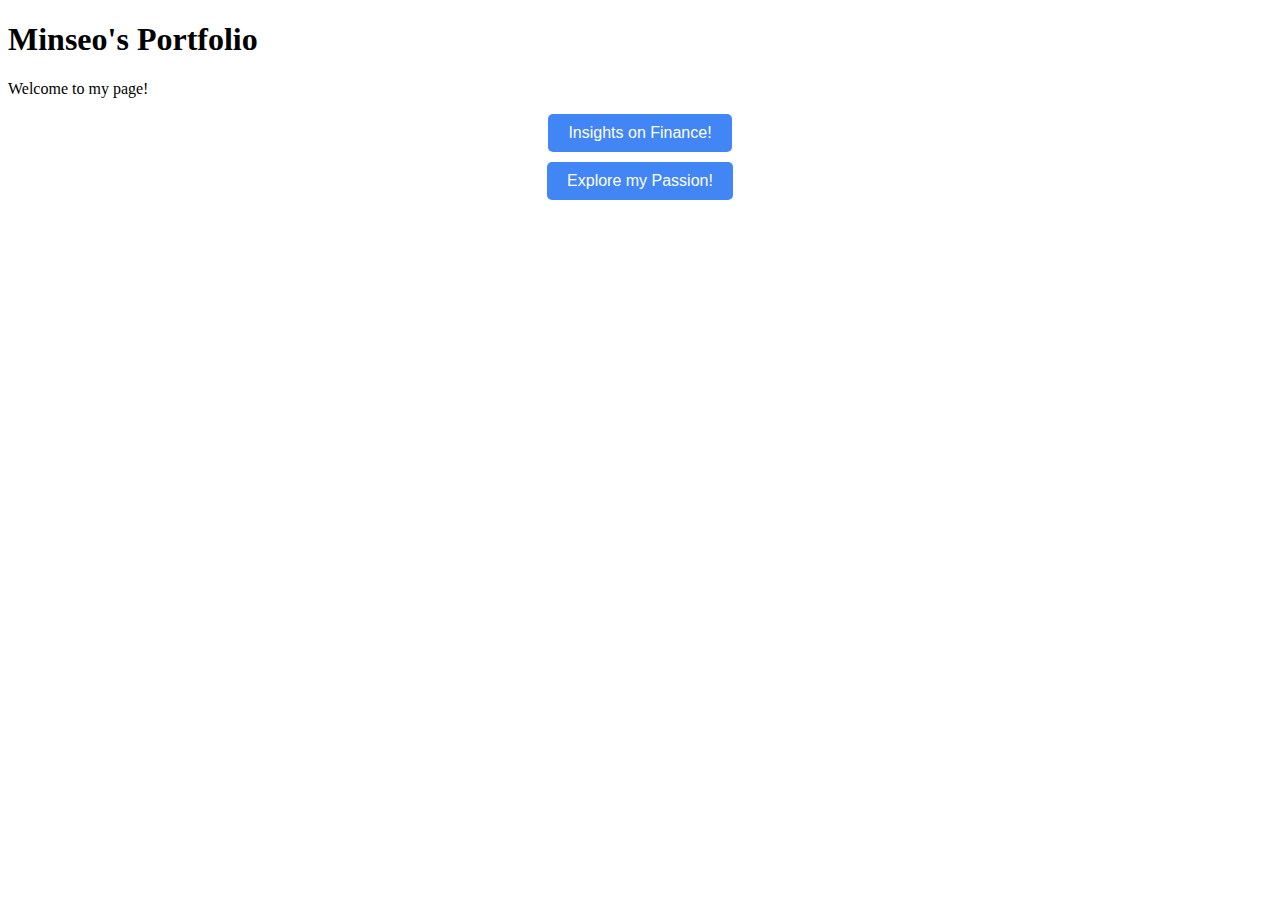
<file: index.html>
<!DOCTYPE html>
<html lang="en">
<head>
    <link rel="stylesheet" href="style.css">
    <meta charset="UTF-8">
    <meta name="viewport" content="width=device-width, initial-scale=1.0">
    <title>Minseo's Portfolio</title>
    <style>
        button {
            display: block; /* 버튼을 블록 요소로 설정 */
            margin: 10px auto; /* 버튼을 위아래로 간격 추가하고 중앙 정렬 */
            padding: 10px 20px;
            background-color: #4285f4;
            color: white;
            font-size: 16px;
            border: none;
            border-radius: 5px;
            cursor: pointer;
        }
        button:hover {
            background-color: #357ae8;
        }
    </style>
</head>
<body>
    <h1>Minseo's Portfolio</h1>
    <p>Welcome to my page!</p>

    <!-- 버튼 -->
    <button onclick="window.location.href='secondpage.html';">Insights on Finance!</button>
<button onclick="window.location.href='minseouva.html';">Explore my Passion!</button>
</body>
</html>
</file>
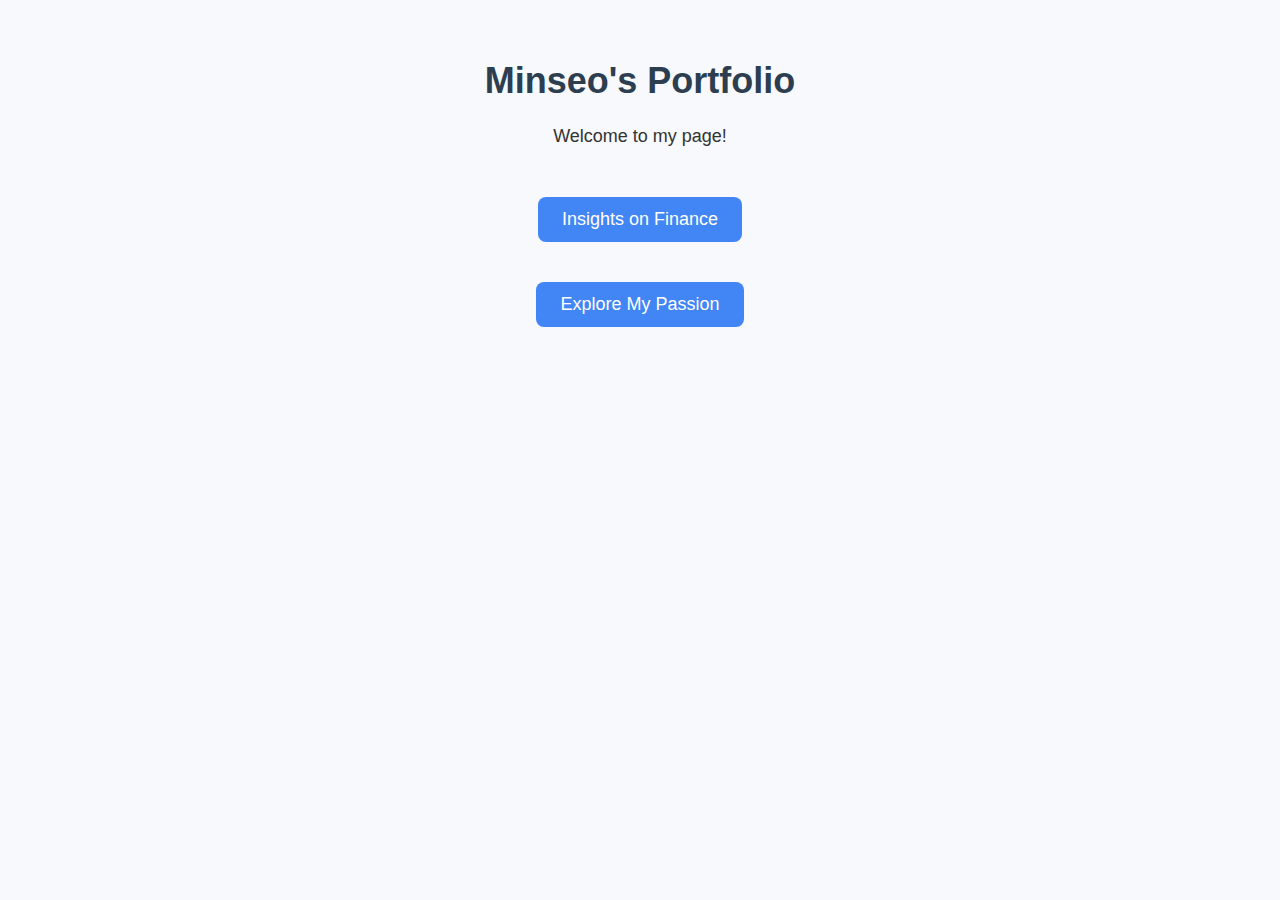
<file: Webpage/index.html>
<!DOCTYPE html>
<html lang="en">
<head>
    <meta charset="UTF-8">
    <meta name="viewport" content="width=device-width, initial-scale=1.0">
    <title>Minseo's Portfolio</title>
    <link rel="stylesheet" href="../style.css">
    <style>
        body {
            font-family: Arial, sans-serif;
            text-align: center;
            background-color: #f7f9fc;
            color: #333;
            margin: 0;
            padding: 0;
        }

        h1 {
            margin-top: 60px;
            font-size: 36px;
            color: #2c3e50;
        }

        p {
            font-size: 18px;
            margin-bottom: 40px;
        }

        .button-container {
            display: flex;
            flex-direction: column;
            align-items: center;
            gap: 20px;
        }

        button {
            padding: 12px 24px;
            background-color: #4285f4;
            color: white;
            font-size: 18px;
            border: none;
            border-radius: 8px;
            cursor: pointer;
            transition: background-color 0.3s ease, transform 0.2s ease;
        }

        button:hover {
            background-color: #357ae8;
            transform: translateY(-2px);
        }
    </style>
</head>
<body>
<h1>Minseo's Portfolio</h1>
<p>Welcome to my page!</p>

<div class="button-container">
    <button onclick="window.location.href='financeinsight.html';">Insights on Finance</button>
    <button onclick="window.location.href='minseouva.html';">Explore My Passion</button>
</div>
</body>
</html>
</file>
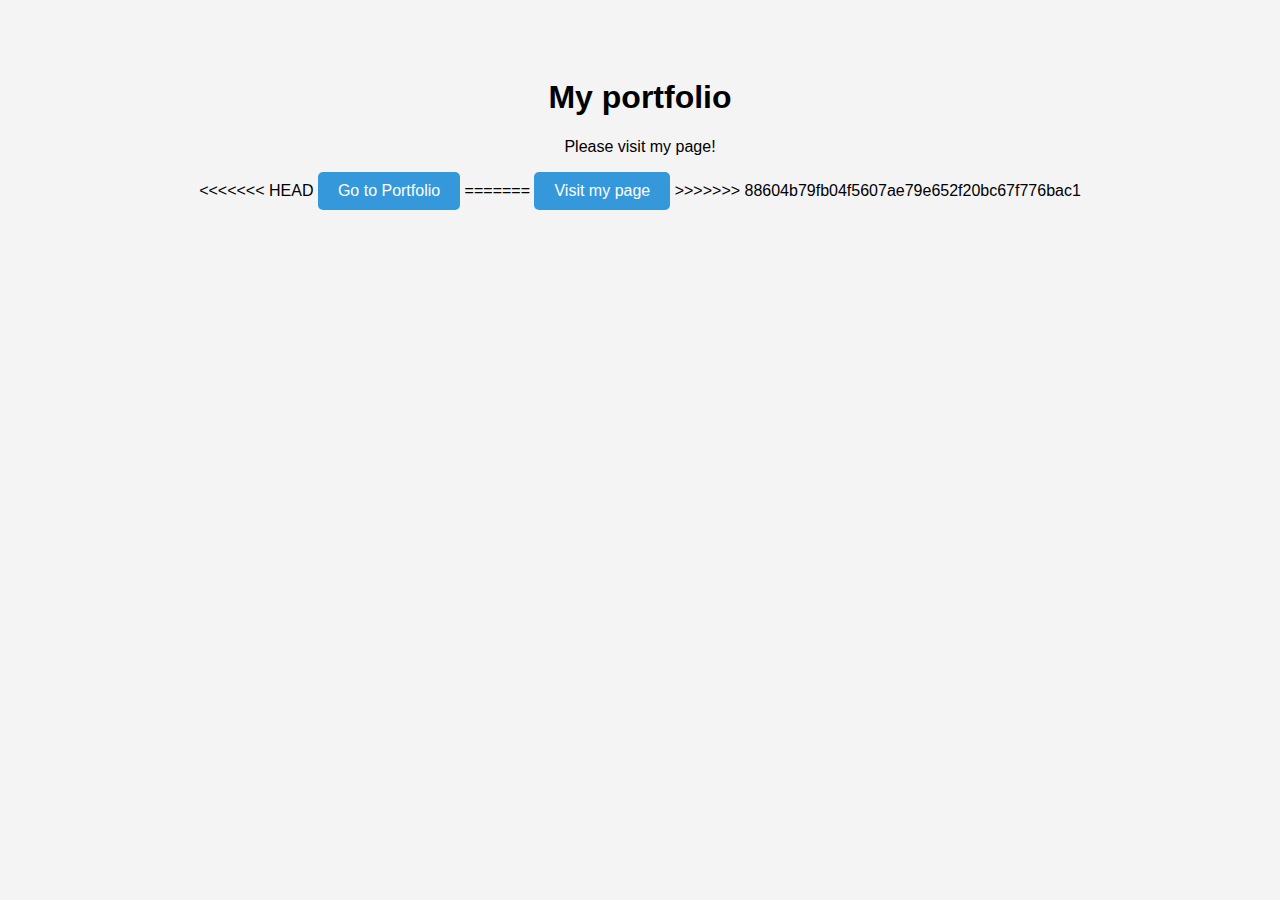
<file: Minseoport.html>
<!DOCTYPE html>
<html lang="en">
<head>
    <meta charset="UTF-8">
    <meta name="viewport" content="width=device-width, initial-scale=1.0">
    <title>Welcome to Minseo's Portfolio</title>
    <style>
        body {
            font-family: Arial, sans-serif;
            background-color: #f4f4f4;
            text-align: center;
            padding: 50px;
        }
        a {
            display: inline-block;
            background-color: #3498db;
            color: white;
            padding: 10px 20px;
            text-decoration: none;
            border-radius: 5px;
        }
        a:hover {
            background-color: #2980b9;
        }
    </style>
</head>
<body>
    <h1>My portfolio</h1>
    <p>Please visit my page!</p>
<<<<<<< HEAD
    <a href="#">Go to Portfolio</a>
=======
    <a href="https://gemmak2626.github.io/MinseoPortfolio/">Visit my page</a>
>>>>>>> 88604b79fb04f5607ae79e652f20bc67f776bac1
</body>
</html>
</file>
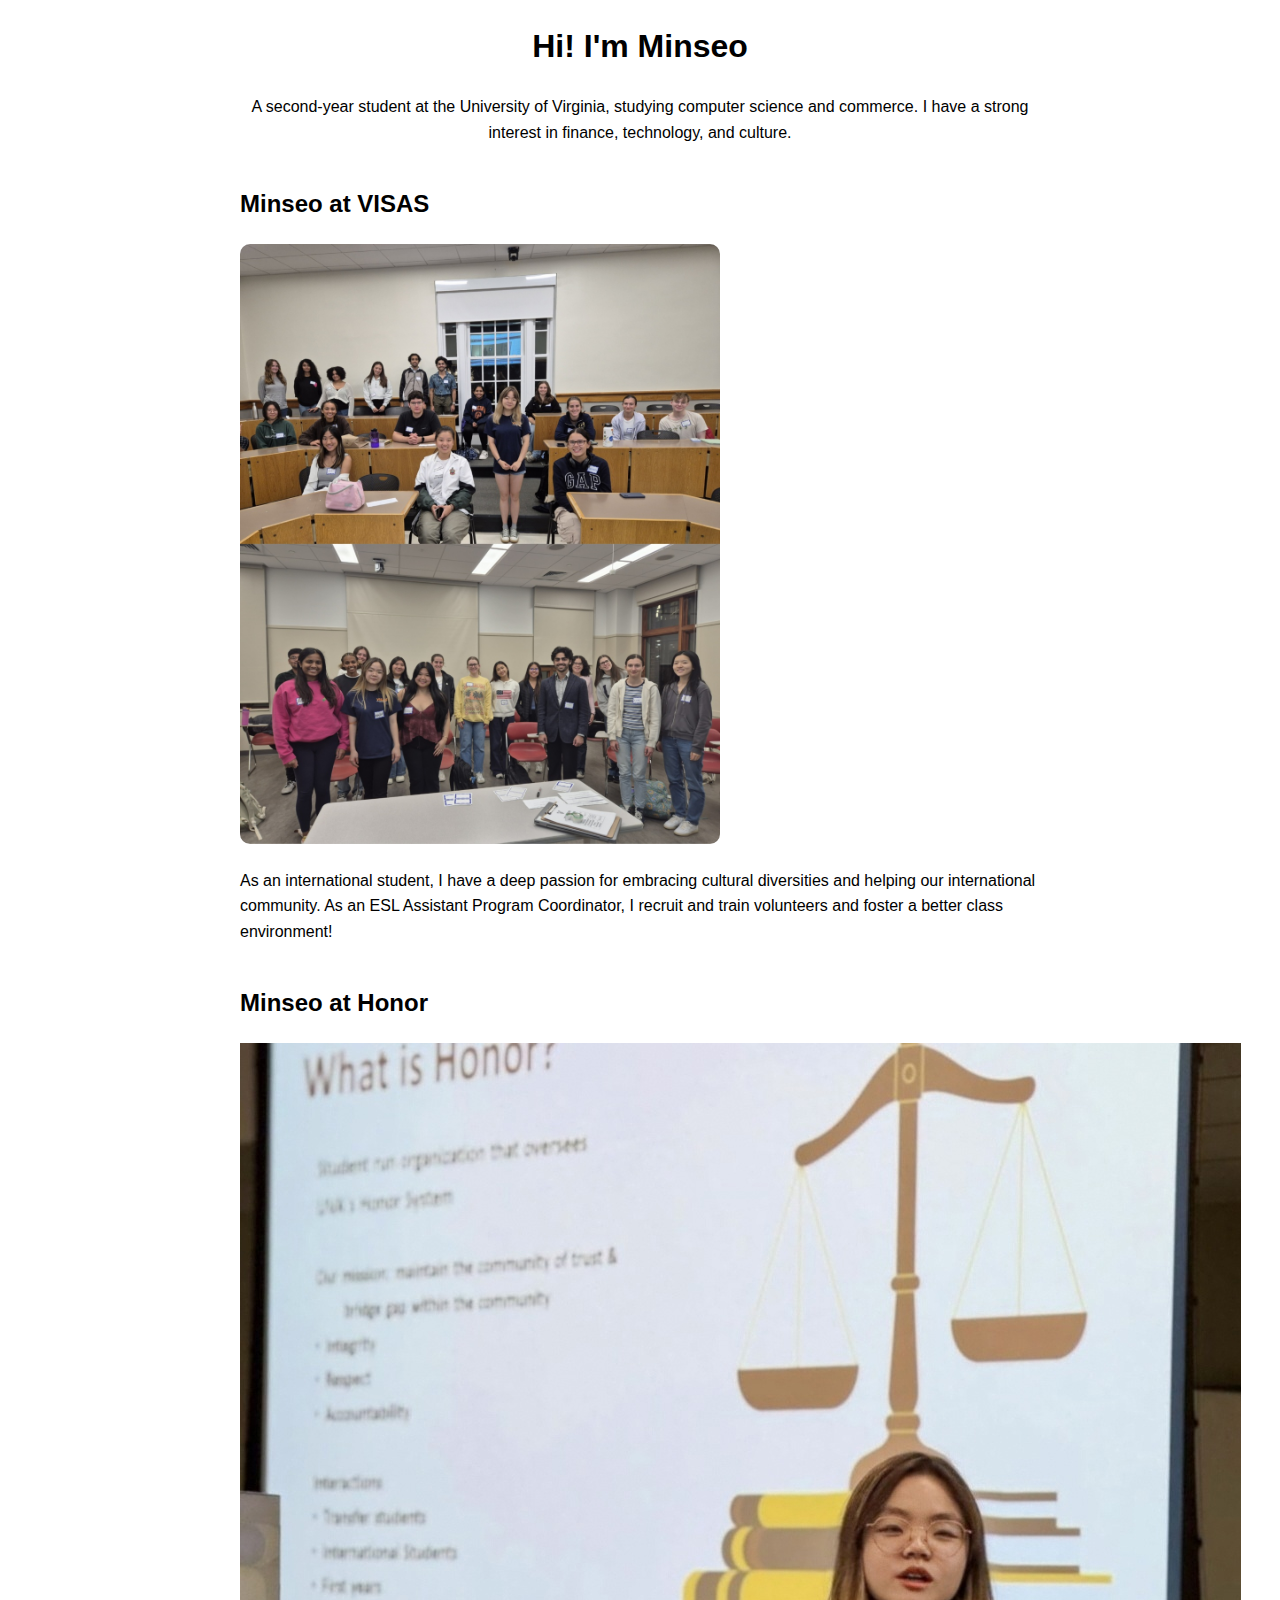
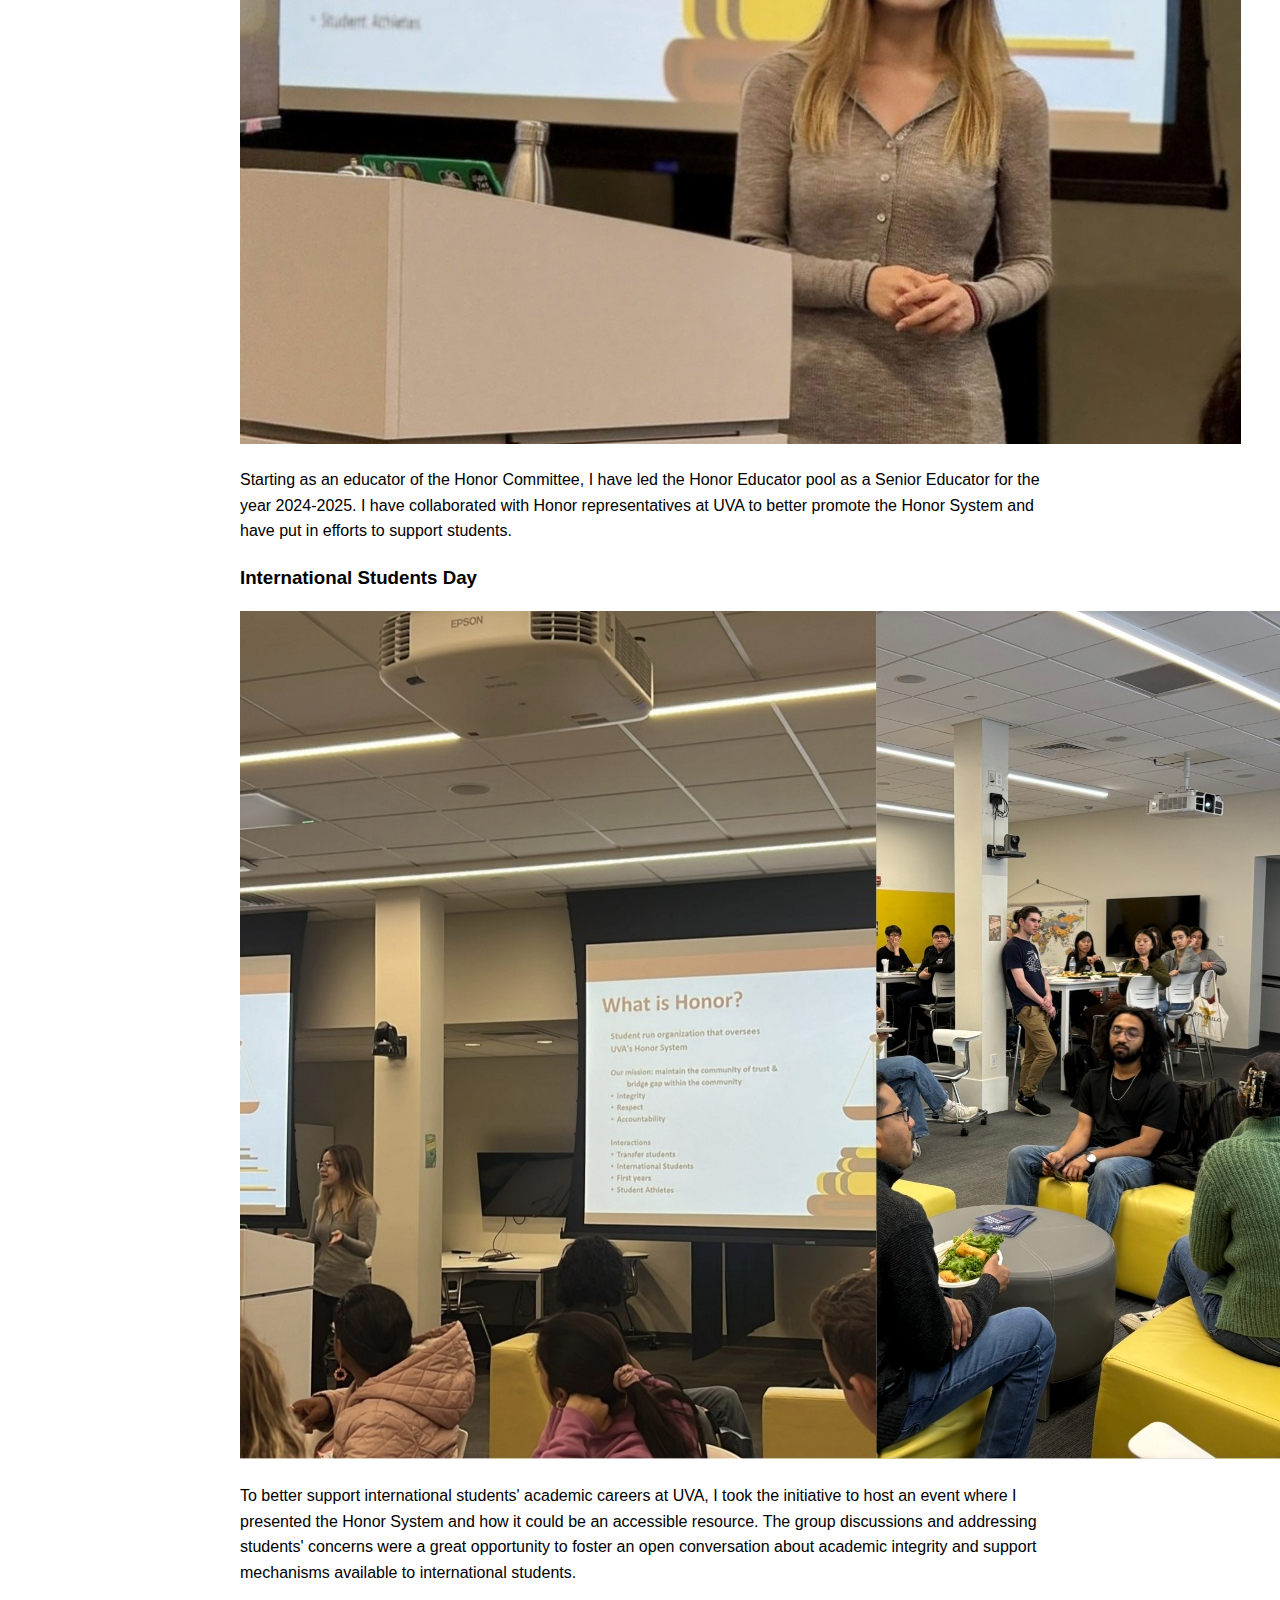
<file: minseouva.html>
<!DOCTYPE html>
<html lang="en">
<head>
    <meta charset="UTF-8">
    <meta name="viewport" content="width=device-width, initial-scale=1.0">
    <title>Minseo at UVA</title>
    <style>
        body {
            font-family: Arial, sans-serif;
            margin: 20px;
            line-height: 1.6;
        }
        .container {
            max-width: 800px;
            margin: auto;
        }
        .header {
            text-align: center;
            margin-bottom: 40px;
        }
        .header img {
            width: 150px;
            border-radius: 50%;
            margin-top: 20px;
        }
        .section {
            margin-bottom: 40px;
        }
        .image-container {
            display: flex;
            justify-content: center;
            gap: 20px;
            flex-wrap: wrap;
        }
        .image-container img {
            width: 30%;
            max-width: 300px;
            border-radius: 10px;
        }


    </style>
</head>
<body>
    <div class="container">
        <div class="header">
            <h1>Hi! I'm Minseo</h1>
            <p>A second-year student at the University of Virginia, studying computer science and commerce. I have a strong interest in finance, technology, and culture.</p>
        </div>

        <div class="section">
            <h2>Minseo at VISAS</h2>
            <img src="visasmerged.jpg" alt="VISAS Activity" style="width: 60%; max-width: 500px; border-radius: 10px;" class="centered-img">
            <p>
                As an international student, I have a deep passion for embracing cultural diversities and helping our international community. As an ESL Assistant Program Coordinator, I recruit and train volunteers and foster a better class environment!
            </p>
        </div>

        <div class="section">
            <h2>Minseo at Honor</h2>
            <img src="honormain.jpg" alt="Honor Educator" class="centered-img">
            <p>Starting as an educator of the Honor Committee, I have led the Honor Educator pool as a Senior Educator for the year 2024-2025. I have collaborated with Honor representatives at UVA to better promote the Honor System and have put in efforts to support students.</p>

            <div class="subsection">
                <h3>International Students Day</h3>
                <img src="honorisd.jpg" alt="Honor International Students Day" class="centered-img">
                <p>To better support international students' academic careers at UVA, I took the initiative to host an event where I presented the Honor System and how it could be an accessible resource. The group discussions and addressing students' concerns were a great opportunity to foster an open conversation about academic integrity and support mechanisms available to international students.</p>
            </div>
        </div>


    </div>
</body>
</html>
</file>
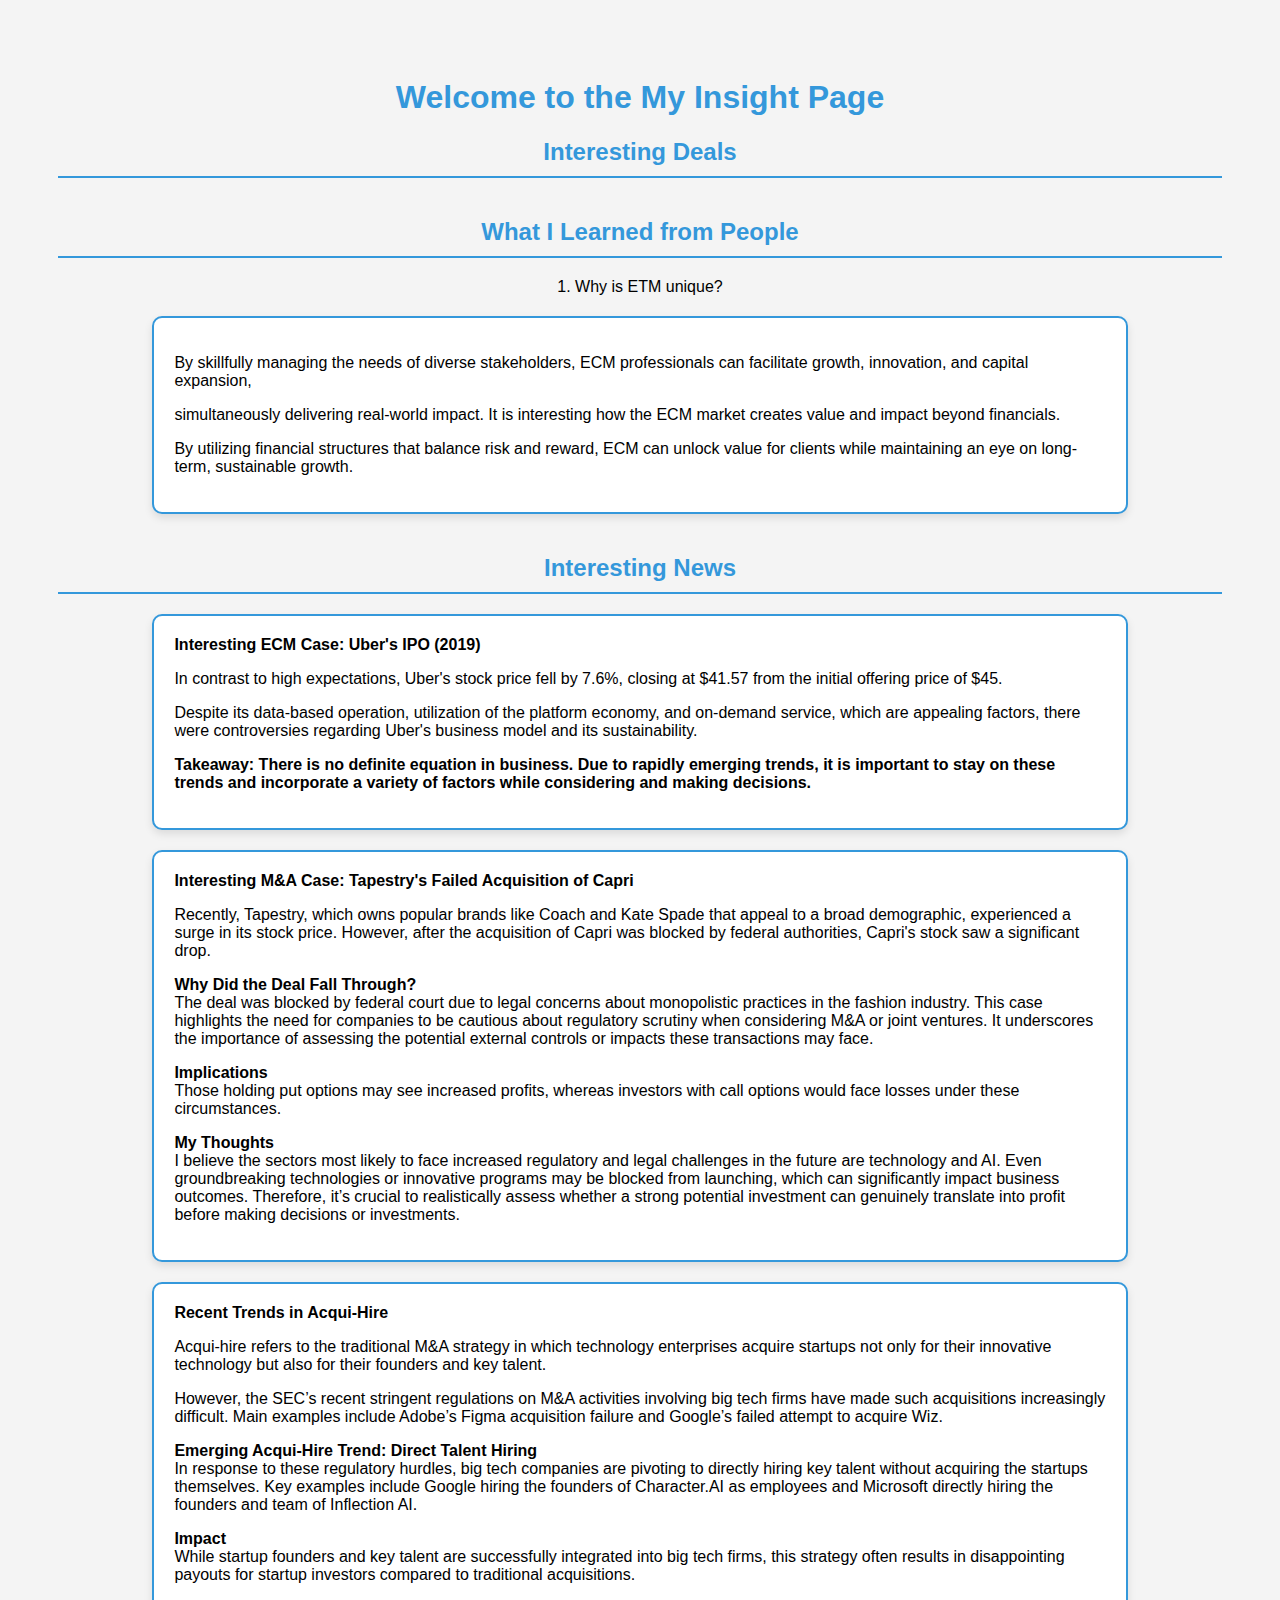
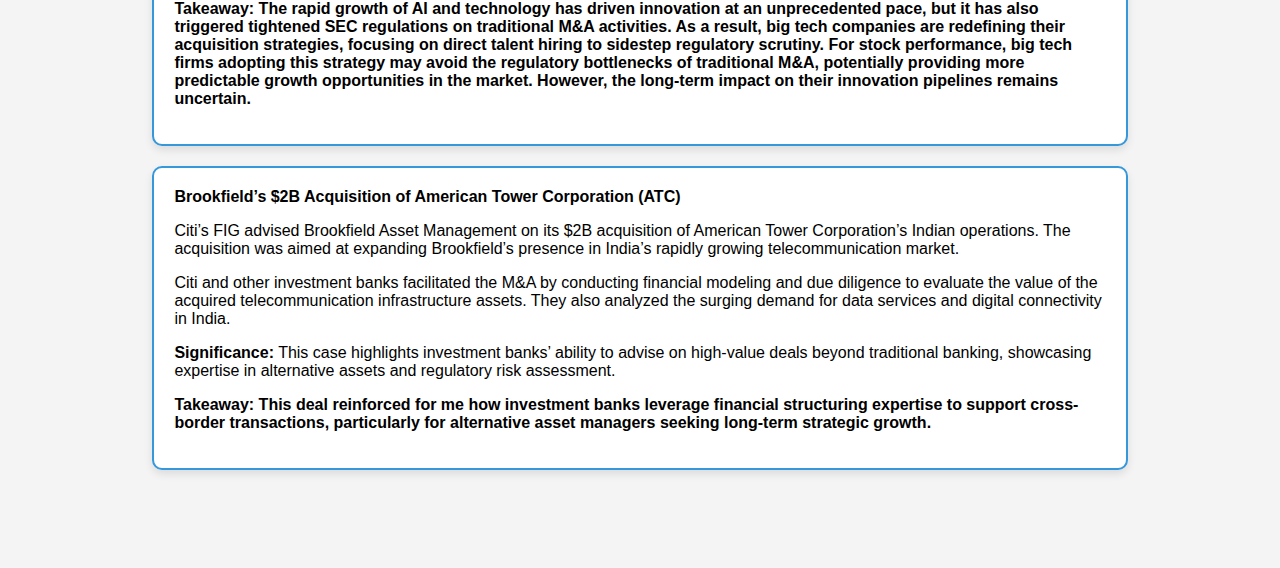
<file: secondpage.html>
<!DOCTYPE html>
<html lang="en">
<head>
    <meta charset="UTF-8">
    <meta name="viewport" content="width=device-width, initial-scale=1.0">
    <title>Second Page</title>
    <style>
        body {
            font-family: Arial, sans-serif;
            background-color: #f4f4f4;
            text-align: center;
            padding: 50px;
        }
        h1 {
            color: #3498db;
        }
        h2 {
            color: #3498db;
            border-bottom: 2px solid #3498db;
            padding-bottom: 10px;
            margin-bottom: 20px;
        }
        .section {
            margin-bottom: 40px;
        }
        ul {
            list-style-type: none;
            padding: 0;
        }
        li {
            margin: 10px 0;
        }
        .content-box {
            border: 2px solid #3498db;
            border-radius: 10px;
            padding: 20px;
            background-color: #ffffff;
            box-shadow: 0 4px 8px rgba(0, 0, 0, 0.1);
            margin: 20px auto;
            width: 80%; /* Adjust width as necessary */
            text-align: left; /* Left align text for better readability */
        }
        .case-title {
            font-weight: bold;
            margin-bottom: 10px;
        }
        .takeaway {
            font-weight: bold;
            margin-top: 15px;
        }
    </style>
</head>
<body>
    <h1>Welcome to the My Insight Page</h1>

    <!-- Interesting Deals Section -->
    <div class="section">
        <h2>Interesting Deals</h2>
        <!-- Contents -->
    </div>

    <!-- What I Learned from People Section -->
    <div class="section">
        <h2>What I Learned from People</h2>
        <ul>
            <li>1. Why is ETM unique?</li>
        </ul>
        <div class="content-box">
            <p>By skillfully managing the needs of diverse stakeholders, ECM professionals can facilitate growth, innovation, and capital expansion,</p>
            <p>simultaneously delivering real-world impact. It is interesting how the ECM market creates value and impact beyond financials.</p>
            <p>By utilizing financial structures that balance risk and reward, ECM can unlock value for clients while maintaining an eye on long-term, sustainable growth.</p>
        </div>
    </div>

    <!-- Interesting News Section -->
    <div class="section">
        <h2>Interesting News</h2>
        <div class="content-box">
            <div class="case-title">Interesting ECM Case: Uber's IPO (2019)</div>
            <p>In contrast to high expectations, Uber's stock price fell by 7.6%, closing at $41.57 from the initial offering price of $45.</p>
            <p>Despite its data-based operation, utilization of the platform economy, and on-demand service, which are appealing factors, there were controversies regarding Uber's business model and its sustainability.</p>
            <p class="takeaway">Takeaway: There is no definite equation in business. Due to rapidly emerging trends, it is important to stay on these trends and incorporate a variety of factors while considering and making decisions.</p>
        </div>
    
    <div class="content-box">
            <div class="case-title">Interesting M&A Case: Tapestry's Failed Acquisition of Capri</div>
            <p>Recently, Tapestry, which owns popular brands like Coach and Kate Spade that appeal to a broad demographic, experienced a surge in its stock price. However, after the acquisition of Capri was blocked by federal authorities, Capri's stock saw a significant drop.</p>
            <p><strong>Why Did the Deal Fall Through?</strong><br>
            The deal was blocked by federal court due to legal concerns about monopolistic practices in the fashion industry. This case highlights the need for companies to be cautious about regulatory scrutiny when considering M&A or joint ventures. It underscores the importance of assessing the potential external controls or impacts these transactions may face.</p>
            <p><strong>Implications</strong><br>
            Those holding put options may see increased profits, whereas investors with call options would face losses under these circumstances.</p>
            <p><strong>My Thoughts</strong><br>
            I believe the sectors most likely to face increased regulatory and legal challenges in the future are technology and AI. Even groundbreaking technologies or innovative programs may be blocked from launching, which can significantly impact business outcomes. Therefore, it’s crucial to realistically assess whether a strong potential investment can genuinely translate into profit before making decisions or investments.</p>
        </div>

        <div class="content-box">
            <div class="case-title">Recent Trends in Acqui-Hire</div>
            <p>Acqui-hire refers to the traditional M&A strategy in which technology enterprises acquire startups not only for their innovative technology but also for their founders and key talent.</p>
            <p>However, the SEC’s recent stringent regulations on M&A activities involving big tech firms have made such acquisitions increasingly difficult. Main examples include Adobe’s Figma acquisition failure and Google’s failed attempt to acquire Wiz.</p>
            
            <p><strong>Emerging Acqui-Hire Trend: Direct Talent Hiring</strong><br>
            In response to these regulatory hurdles, big tech companies are pivoting to directly hiring key talent without acquiring the startups themselves. Key examples include Google hiring the founders of Character.AI as employees and Microsoft directly hiring the founders and team of Inflection AI.</p>
            
            <p><strong>Impact</strong><br>
            While startup founders and key talent are successfully integrated into big tech firms, this strategy often results in disappointing payouts for startup investors compared to traditional acquisitions.</p>
            
            <p class="takeaway"><strong>Takeaway:</strong> The rapid growth of AI and technology has driven innovation at an unprecedented pace, but it has also triggered tightened SEC regulations on traditional M&A activities. As a result, big tech companies are redefining their acquisition strategies, focusing on direct talent hiring to sidestep regulatory scrutiny. For stock performance, big tech firms adopting this strategy may avoid the regulatory bottlenecks of traditional M&A, potentially providing more predictable growth opportunities in the market. However, the long-term impact on their innovation pipelines remains uncertain.</p>
        </div>
        <div class="content-box">
            <div class="case-title">Brookfield’s $2B Acquisition of American Tower Corporation (ATC)</div>
            <p>Citi’s FIG advised Brookfield Asset Management on its $2B acquisition of American Tower Corporation’s Indian operations. The acquisition was aimed at expanding Brookfield’s presence in India’s rapidly growing telecommunication market.</p>
            <p>Citi and other investment banks facilitated the M&A by conducting financial modeling and due diligence to evaluate the value of the acquired telecommunication infrastructure assets. They also analyzed the surging demand for data services and digital connectivity in India.</p>
            <p><strong>Significance:</strong> This case highlights investment banks’ ability to advise on high-value deals beyond traditional banking, showcasing expertise in alternative assets and regulatory risk assessment.</p>
            <p class="takeaway"><strong>Takeaway:</strong> This deal reinforced for me how investment banks leverage financial structuring expertise to support cross-border transactions, particularly for alternative asset managers seeking long-term strategic growth.</p>
        </div>
    </div>
    </body>
    </html>
</file>
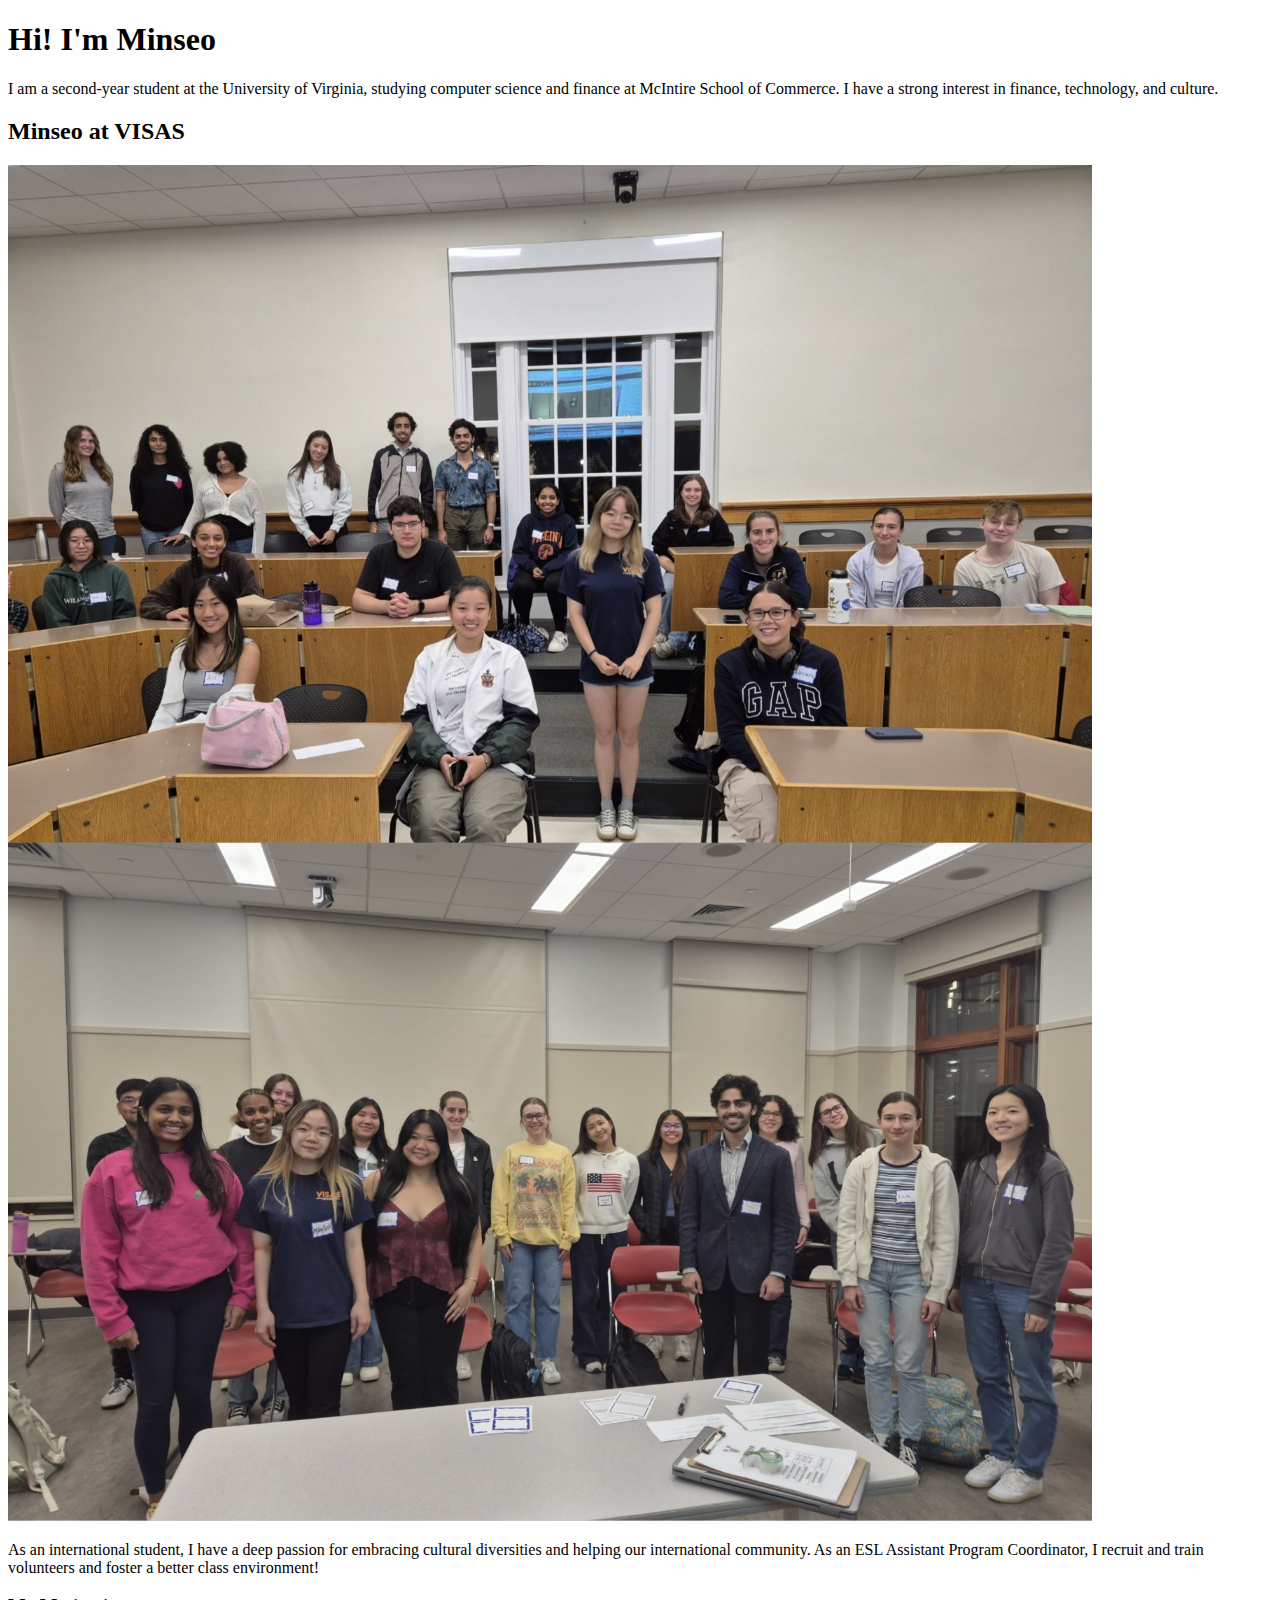
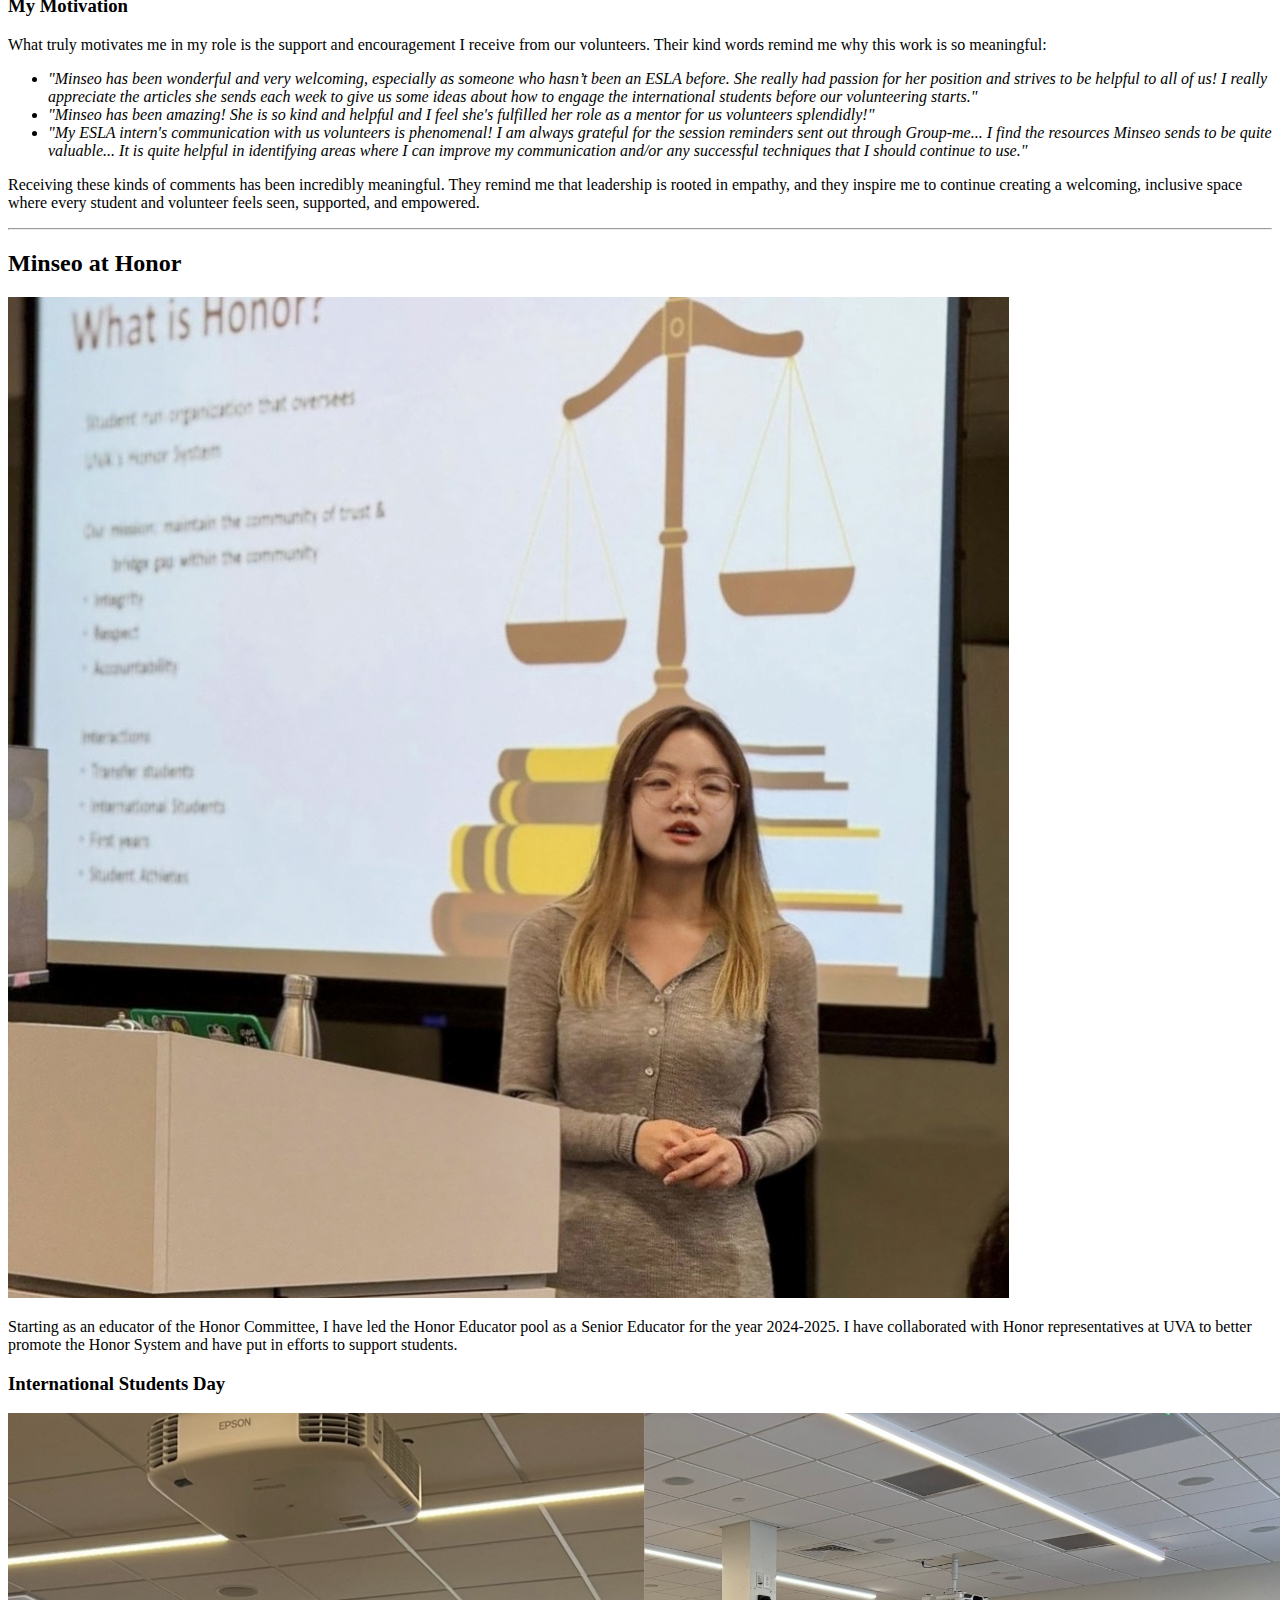
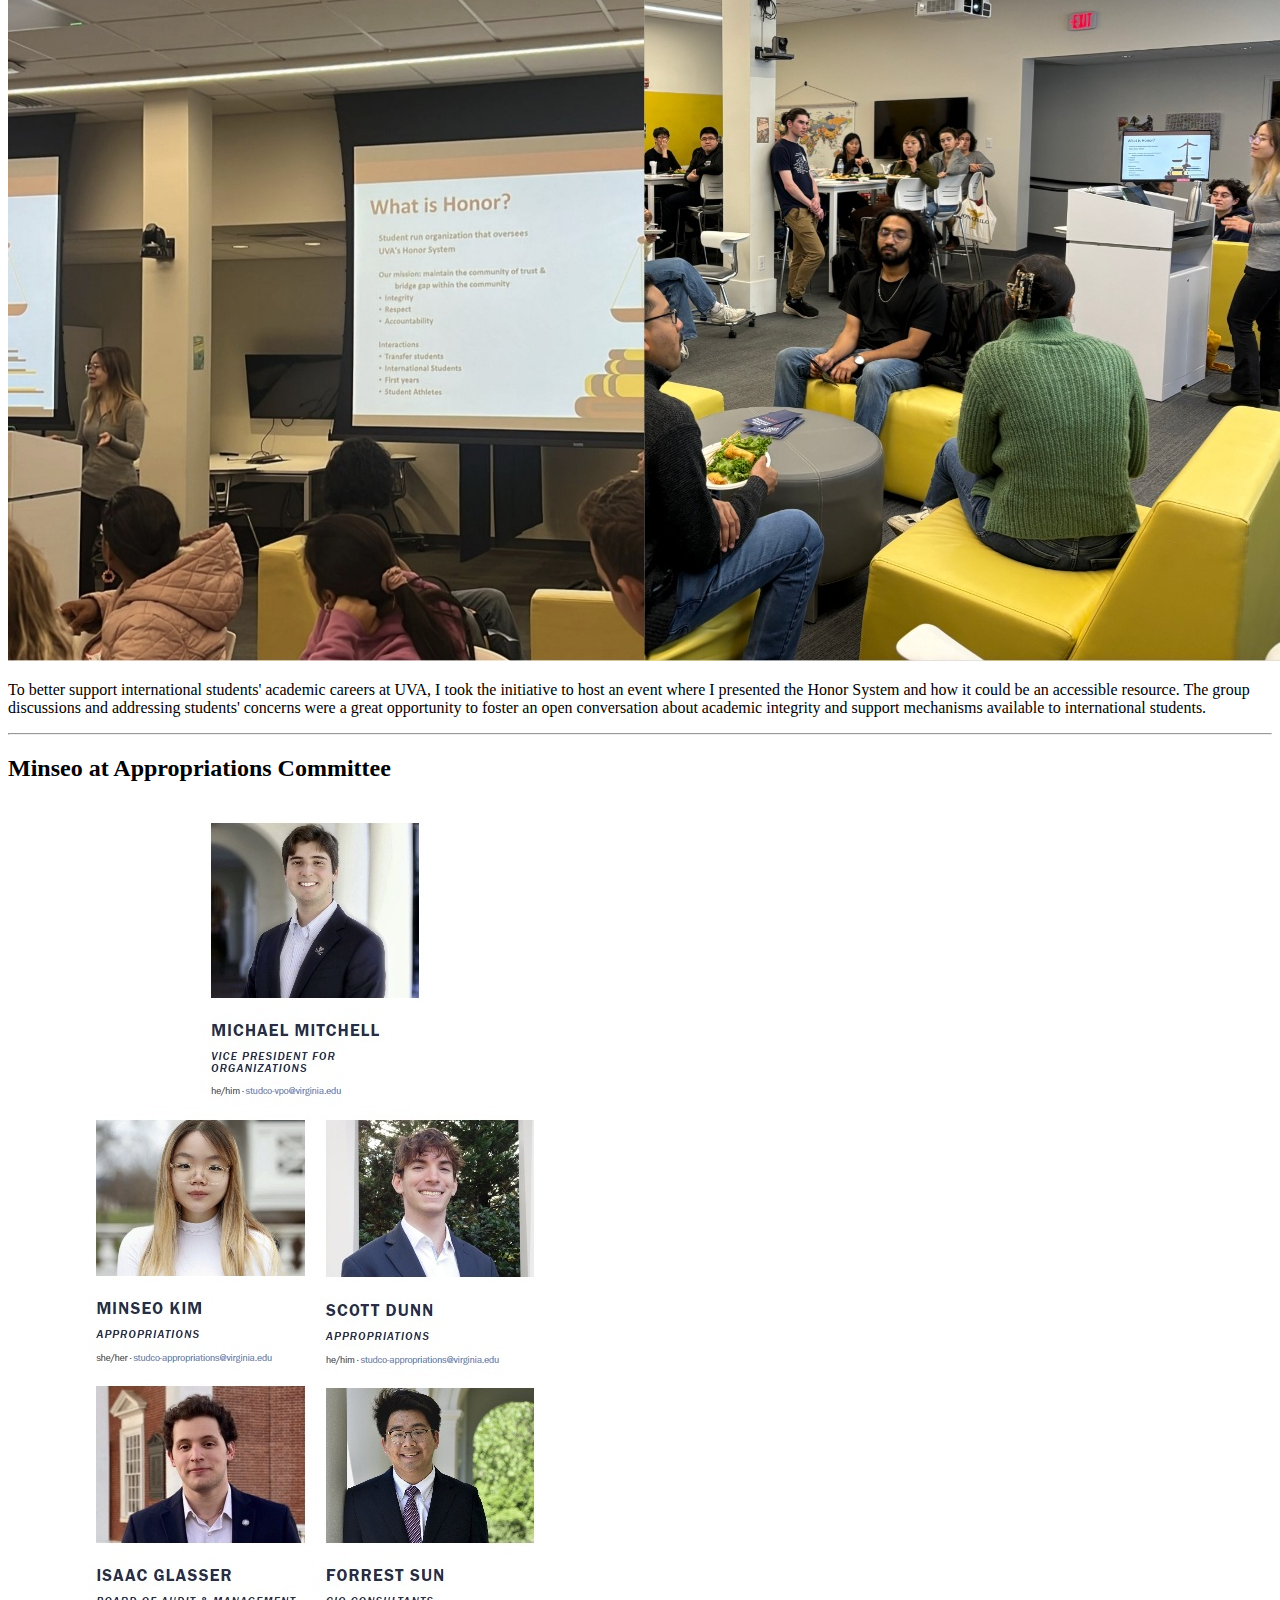
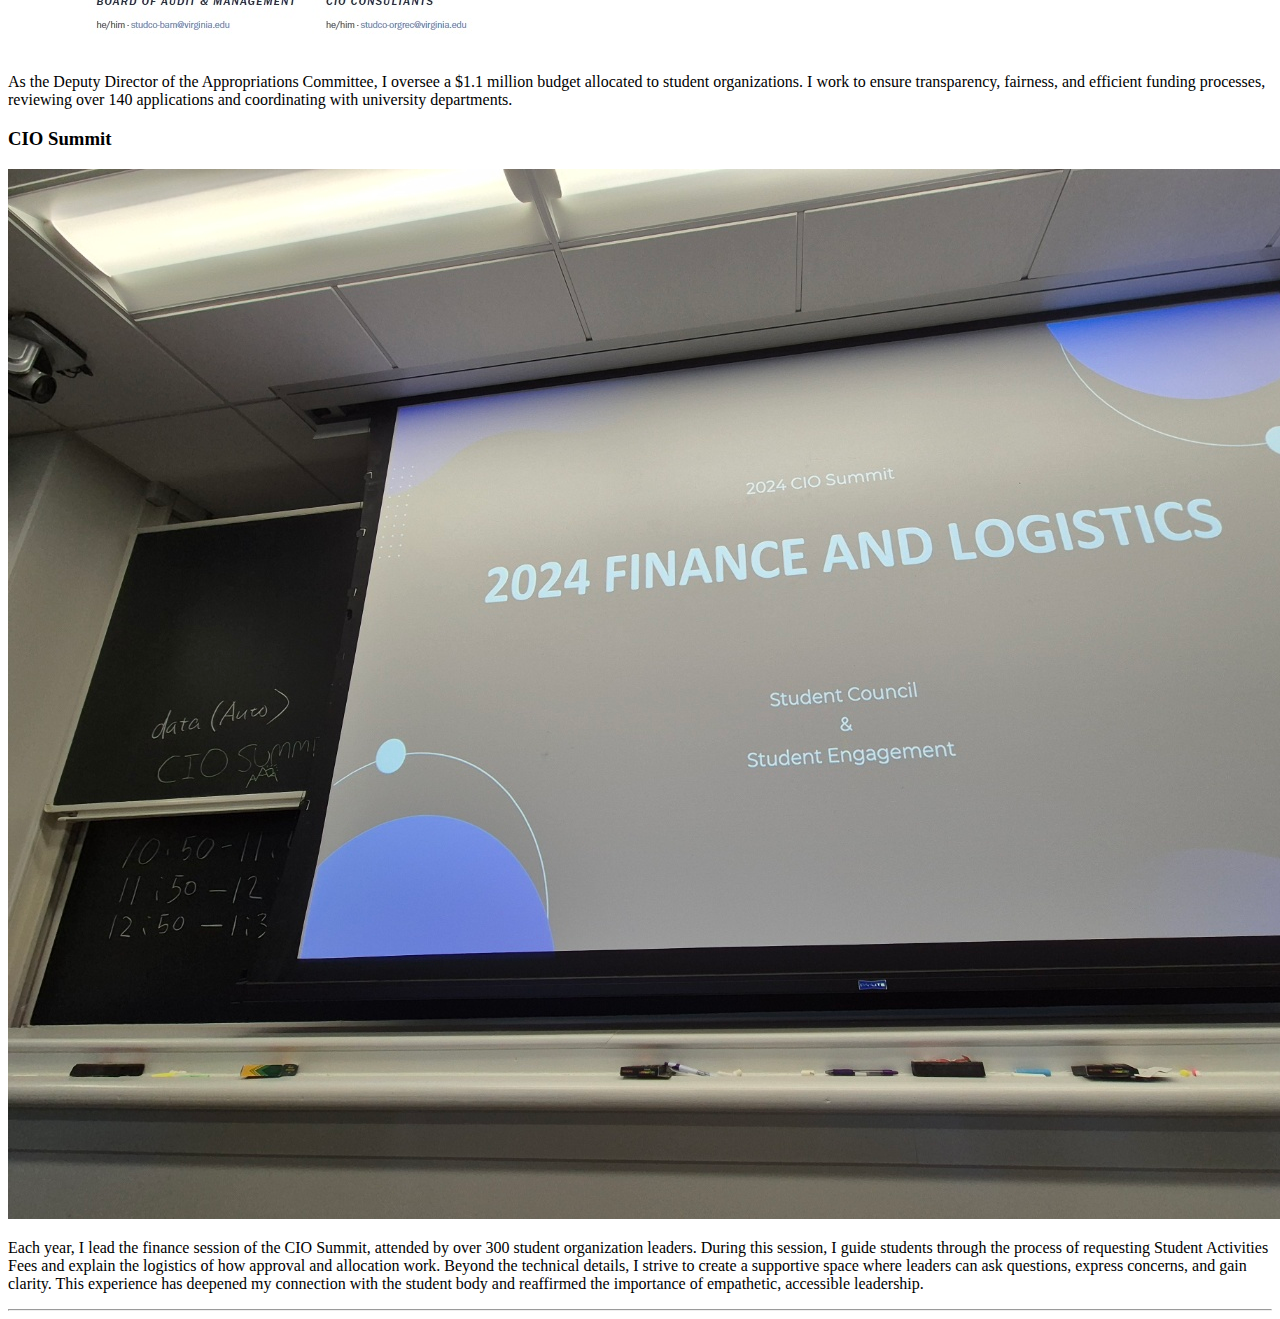
<file: Webpage/minseouva.html>
<!DOCTYPE html>
<html lang="en">
<head>
    <meta charset="UTF-8">
    <meta name="viewport" content="width=device-width, initial-scale=1.0">
    <title>Minseo at UVA</title>
    <link rel="stylesheet" href="../style.css">

</head>
<body>
<div class="container">
    <div class="header">
        <h1>Hi! I'm Minseo</h1>
        <p> I am a second-year student at the University of Virginia, studying computer science and finance at McIntire School of Commerce. I have a strong interest in finance, technology, and culture.</p>
    </div>

    <div class="section">
        <h2>Minseo at VISAS</h2>
        <img src="../images/visasmerged.jpg" alt="VISAS Activity" class="centered-img">
        <p>
            As an international student, I have a deep passion for embracing cultural diversities and helping our international community. As an ESL Assistant Program Coordinator, I recruit and train volunteers and foster a better class environment!
        </p>

        <h3>My Motivation</h3>
        <p>What truly motivates me in my role is the support and encouragement I receive from our volunteers. Their kind words remind me why this work is so meaningful:</p>

        <ul>
            <li><em>"Minseo has been wonderful and very welcoming, especially as someone who hasn’t been an ESLA before. She really had passion for her position and strives to be helpful to all of us! I really appreciate the articles she sends each week to give us some ideas about how to engage the international students before our volunteering starts."</em></li>

            <li><em>"Minseo has been amazing! She is so kind and helpful and I feel she's fulfilled her role as a mentor for us volunteers splendidly!"</em></li>

            <li><em>"My ESLA intern's communication with us volunteers is phenomenal! I am always grateful for the session reminders sent out through Group-me... I find the resources Minseo sends to be quite valuable... It is quite helpful in identifying areas where I can improve my communication and/or any successful techniques that I should continue to use."</em></li>
        </ul>

        <p>
            Receiving these kinds of comments has been incredibly meaningful. They remind me that leadership is rooted in empathy, and they inspire me to continue creating a welcoming, inclusive space where every student and volunteer feels seen, supported, and empowered.
        </p>
        <hr>
    </div>

    <div class="section">
        <h2>Minseo at Honor</h2>
        <img src="../images/honormain.jpg" alt="Honor Educator" class="centered-img">
        <p>
            Starting as an educator of the Honor Committee, I have led the Honor Educator pool as a Senior Educator for the year 2024-2025. I have collaborated with Honor representatives at UVA to better promote the Honor System and have put in efforts to support students.
        </p>

        <h3>International Students Day</h3>
        <img src="../images/honorisd.jpg" alt="Honor International Students Day" class="centered-img">
        <p>
            To better support international students' academic careers at UVA, I took the initiative to host an event where I presented the Honor System and how it could be an accessible resource. The group discussions and addressing students' concerns were a great opportunity to foster an open conversation about academic integrity and support mechanisms available to international students.
        </p>
    </div>
    <hr>

    <div class="section">
        <h2>Minseo at Appropriations Committee</h2>
        <img src="../images/orgbranch.png" alt="Appropriations Committee" class="centered-img">
        <p>
            As the Deputy Director of the Appropriations Committee, I oversee a $1.1 million budget allocated to student organizations. I work to ensure transparency, fairness, and efficient funding processes, reviewing over 140 applications and coordinating with university departments.
        </p>

        <h3>CIO Summit</h3>
        <img src="../images/ciosummit.jpg" alt="CIO Summit presentation" class="centered-img">
        <p>
            Each year, I lead the finance session of the CIO Summit, attended by over 300 student organization leaders.
            During this session, I guide students through the process of requesting Student Activities Fees and explain the logistics of how approval and allocation work.
            Beyond the technical details, I strive to create a supportive space where leaders can ask questions, express concerns, and gain clarity.
            This experience has deepened my connection with the student body and reaffirmed the importance of empathetic, accessible leadership.
        </p>
    </div>
    <hr>
</div>
</body>
</html>
</file>
<file: style.css>
button {
    display: block; /* 버튼을 블록 요소로 설정 */
    margin: 10px auto; /* 중앙 정렬 및 간격 추가 */
    padding: 10px 20px;
    background-color: #4285f4;
    color: white;
    font-size: 16px;
    border: none;
    border-radius: 5px;
    cursor: pointer;
}
button:hover {
    background-color: #357ae8;
}
</file>
